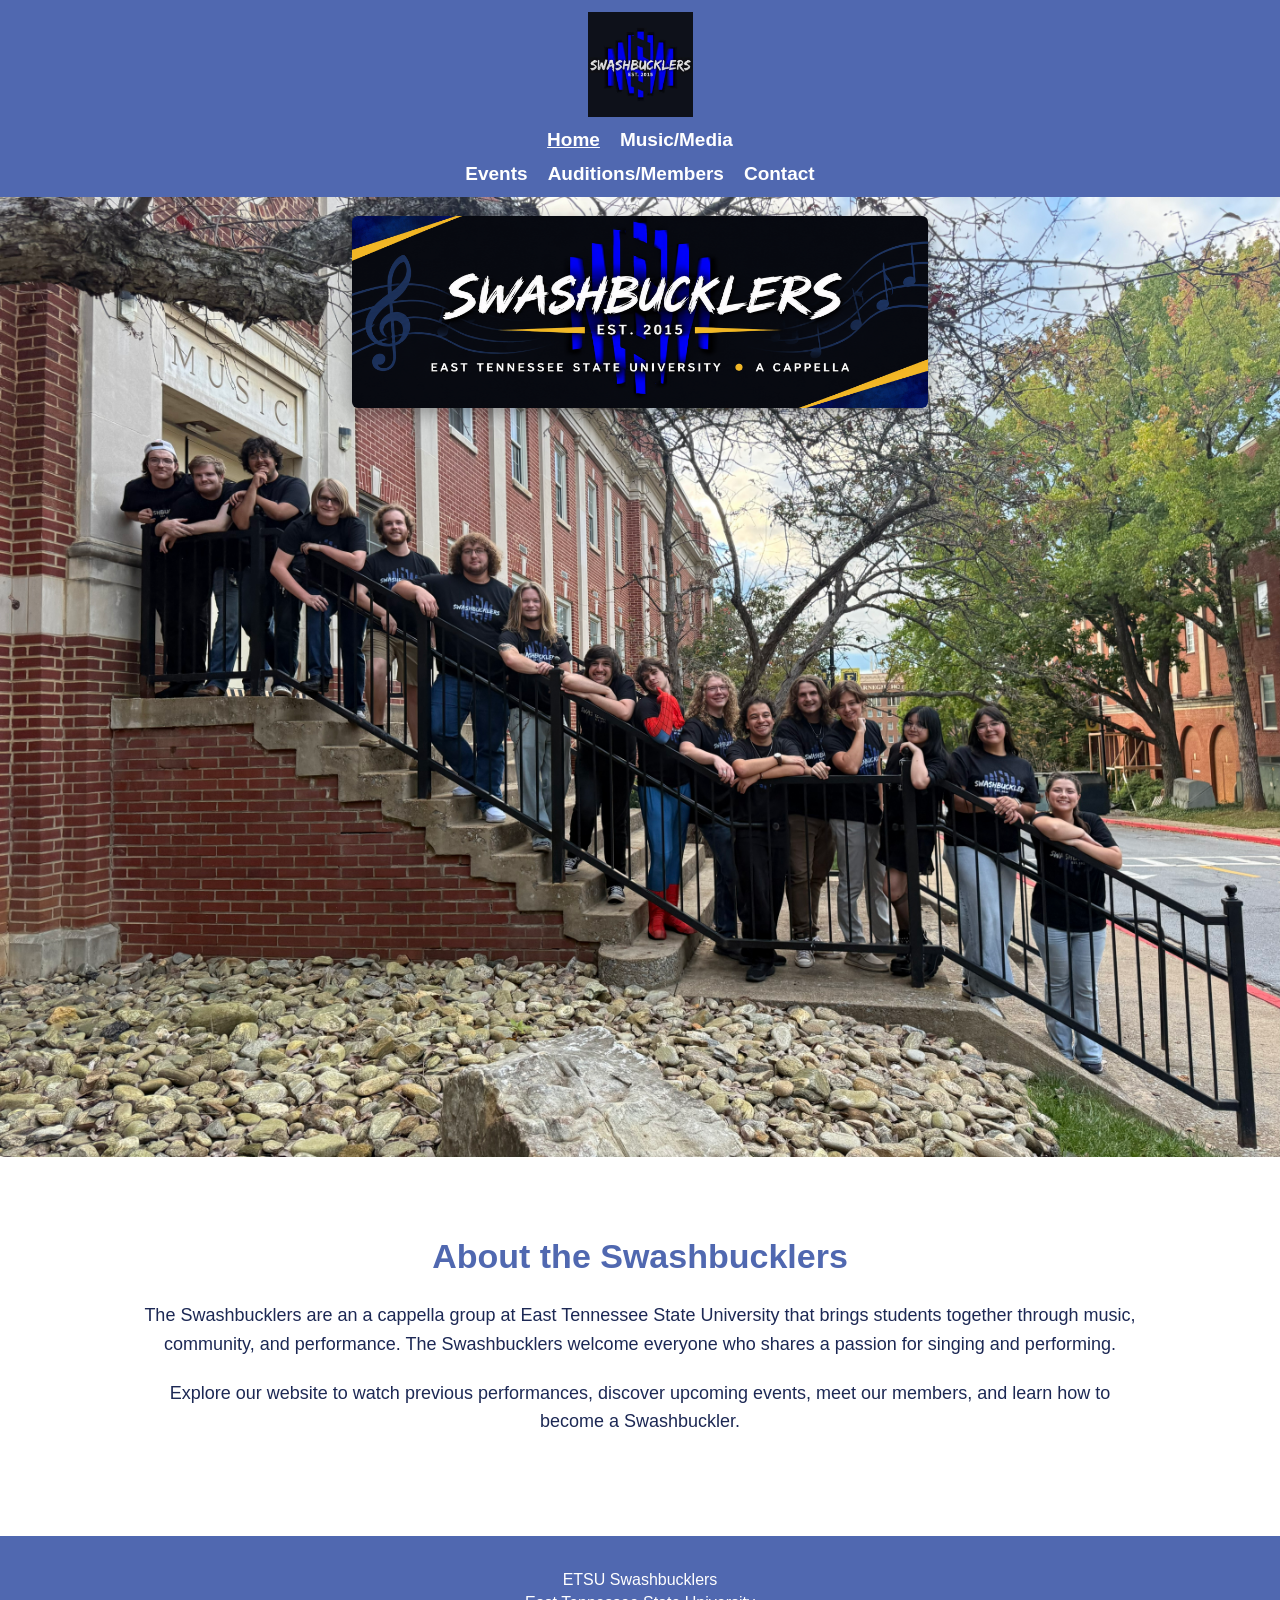
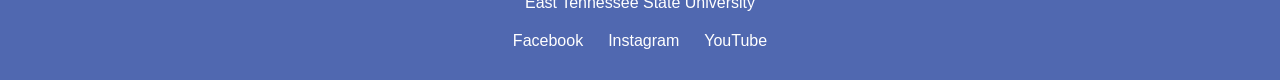
<file: index.html>
<!DOCTYPE html>
<html lang="en">
<head>
    <meta charset="UTF-8">
    <meta name="viewport" content="width=device-width, initial-scale=1.0">
    <title>ETSU Swashbucklers</title>
    <link rel="stylesheet" href="css/style.css">
    <link rel="icon" type="image/jpeg" href="images/swashlogo.jpg">
</head>
<body>

    <!-- Fixed Navigation Bar -->
    <header>
        <nav aria-label="Main navigation">

            <div class="nav-left">
                <a href="index.html" aria-current="page">Home</a>
                <a href="music.html">Music/Media</a>
            </div>

            <a href="index.html" class="nav-logo">
                <img src="images/swashlogo.jpg" alt="ETSU Swashbucklers Logo">
            </a>

            <div class="nav-right">
                <a href="events.html">Events</a>
                <a href="audition.html">Auditions/Members</a>
                <a href="contact.html">Contact</a>
            </div>

        </nav>
    </header>

    <main>

        <!-- Group Photograph and Banner -->
        <div class="hero">
            <img class="group-photo" src="images/stairs1.jpg" alt="Group photograph of the ETSU Swashbucklers">

            <h1 class="banner">
                <img src="images/Swashbanner.png" alt="Swashbucklers - East Tennessee State University A Cappella, Established 2015">
            </h1>
        </div>

        <!-- About Section -->
        <section id="about">
            <h2>About the Swashbucklers</h2>
            <p>The Swashbucklers are an a cappella group at East Tennessee State University that brings students together through music, community, and performance. The Swashbucklers welcome everyone who shares a passion for singing and performing.</p>
            <p>Explore our website to watch previous performances, discover upcoming events, meet our members, and learn how to become a Swashbuckler.</p>
        </section>

    </main>

    <!-- Footer -->
    <footer>
        <p>ETSU Swashbucklers</p>
        <p>East Tennessee State University</p>

        <div class="footer-social">
            <a href="https://www.facebook.com/Etsuswashbucklers/" target="_blank" rel="noopener noreferrer">Facebook</a>
            <a href="https://www.instagram.com/etsuswashbucklers/" target="_blank" rel="noopener noreferrer">Instagram</a>
            <a href="https://www.youtube.com/@etsuswashbucklers7863" target="_blank" rel="noopener noreferrer">YouTube</a>
        </div>
    </footer>

</body>
</html>
</file>
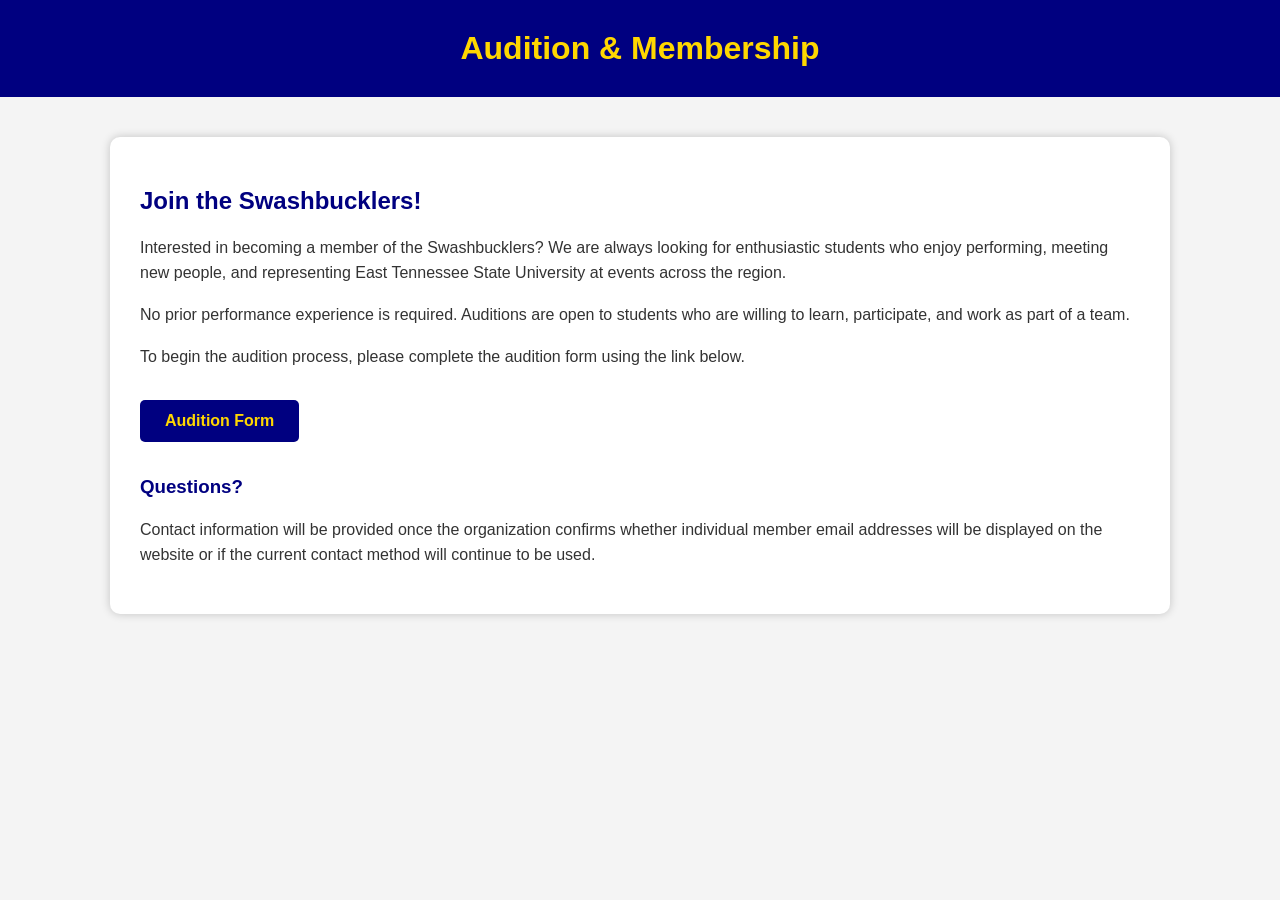
<file: audition.html>
<!DOCTYPE html>
<html lang="en">
<head>
    <meta charset="UTF-8">
    <meta name="viewport" content="width=device-width, initial-scale=1.0">
    <title>Audition & Membership | Swashbucklers</title>
<link rel="stylesheet" href="audition.css">
    <link rel="stylesheet" href="audition.css">
</head>

<body>

    <header>
        <h1>Audition & Membership</h1>
    </header>

    <section id="audition">
        <h2>Join the Swashbucklers!</h2>

        <p>
            Interested in becoming a member of the Swashbucklers? We are always
            looking for enthusiastic students who enjoy performing, meeting new
            people, and representing East Tennessee State University at events
            across the region.
        </p>

        <p>
            No prior performance experience is required. Auditions are open to
            students who are willing to learn, participate, and work as part of
            a team.
        </p>

        <p>
            To begin the audition process, please complete the audition form
            using the link below.
        </p>

        <a class="button" href="#" target="_blank">
            Audition Form
        </a>

        <h3>Questions?</h3>

        <p>
            Contact information will be provided once the organization confirms
            whether individual member email addresses will be displayed on the
            website or if the current contact method will continue to be used.
        </p>
    </section>

</body>
</html>
</file>
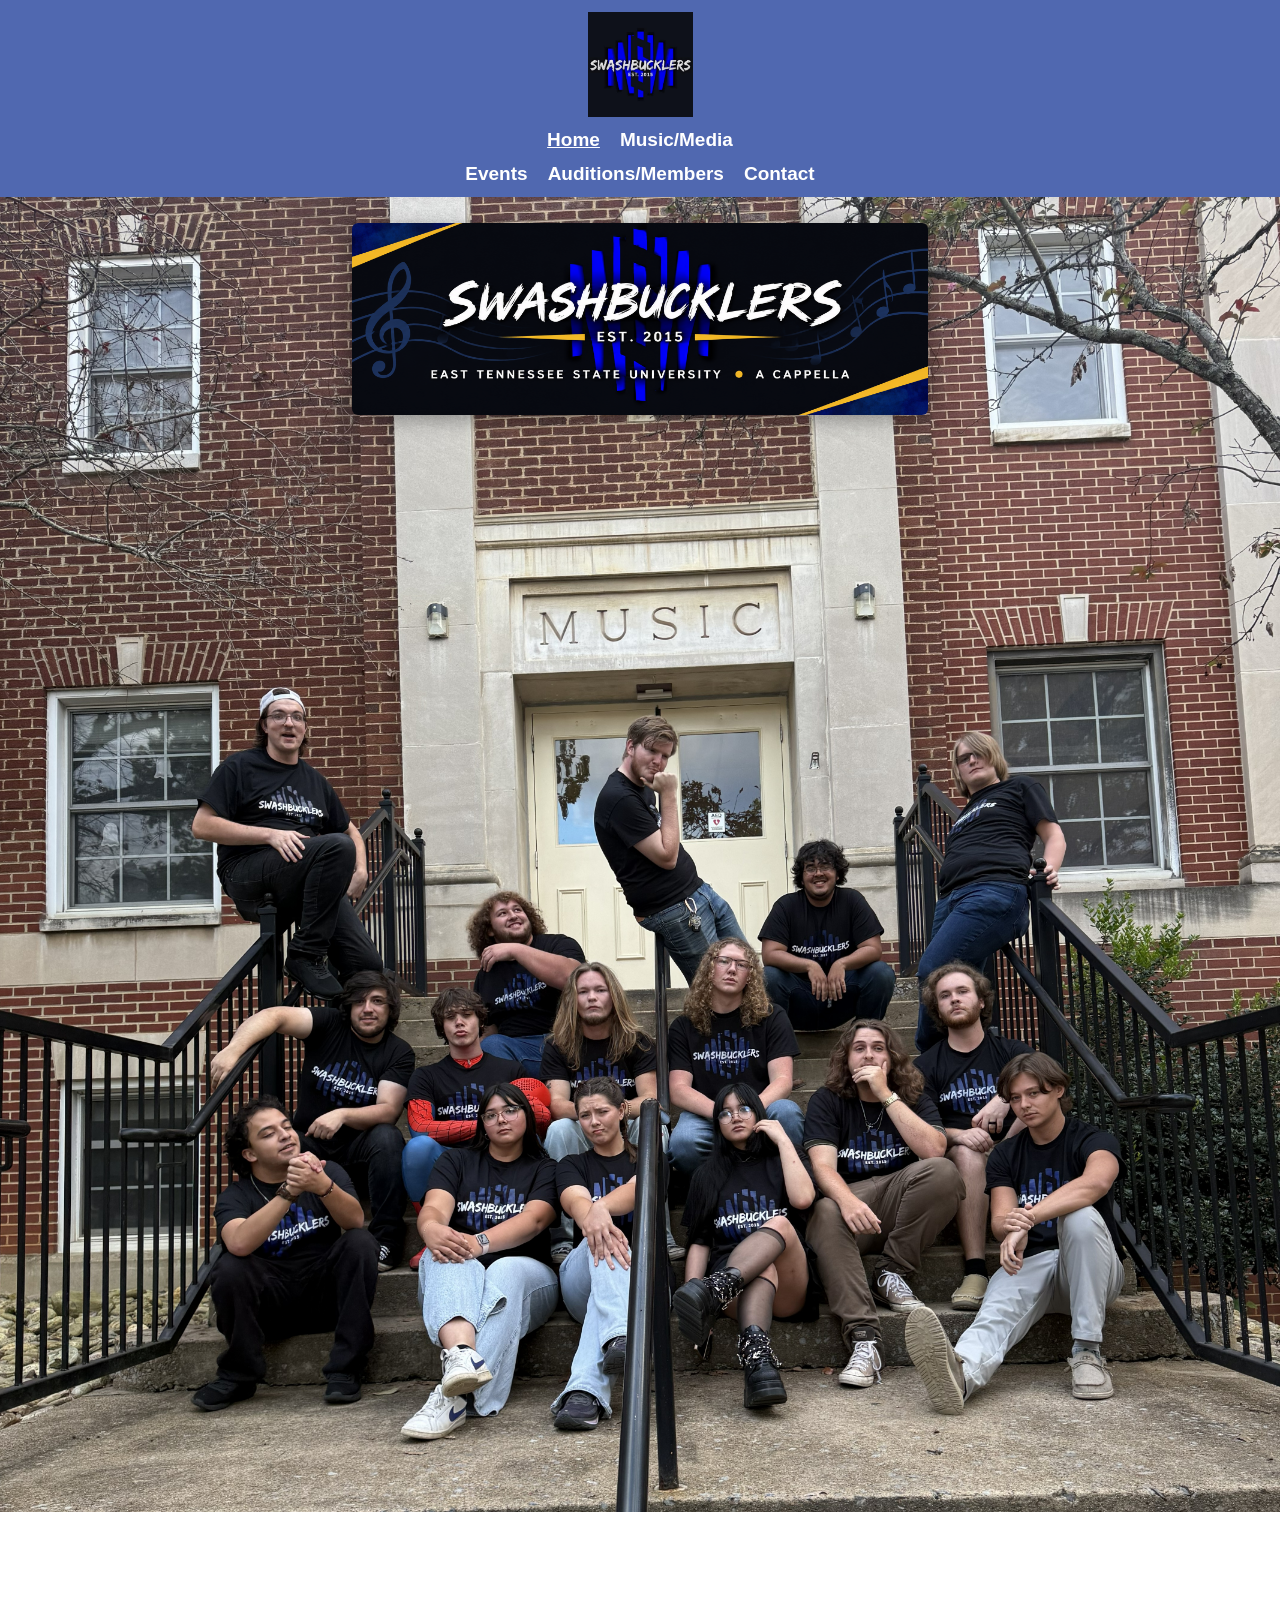
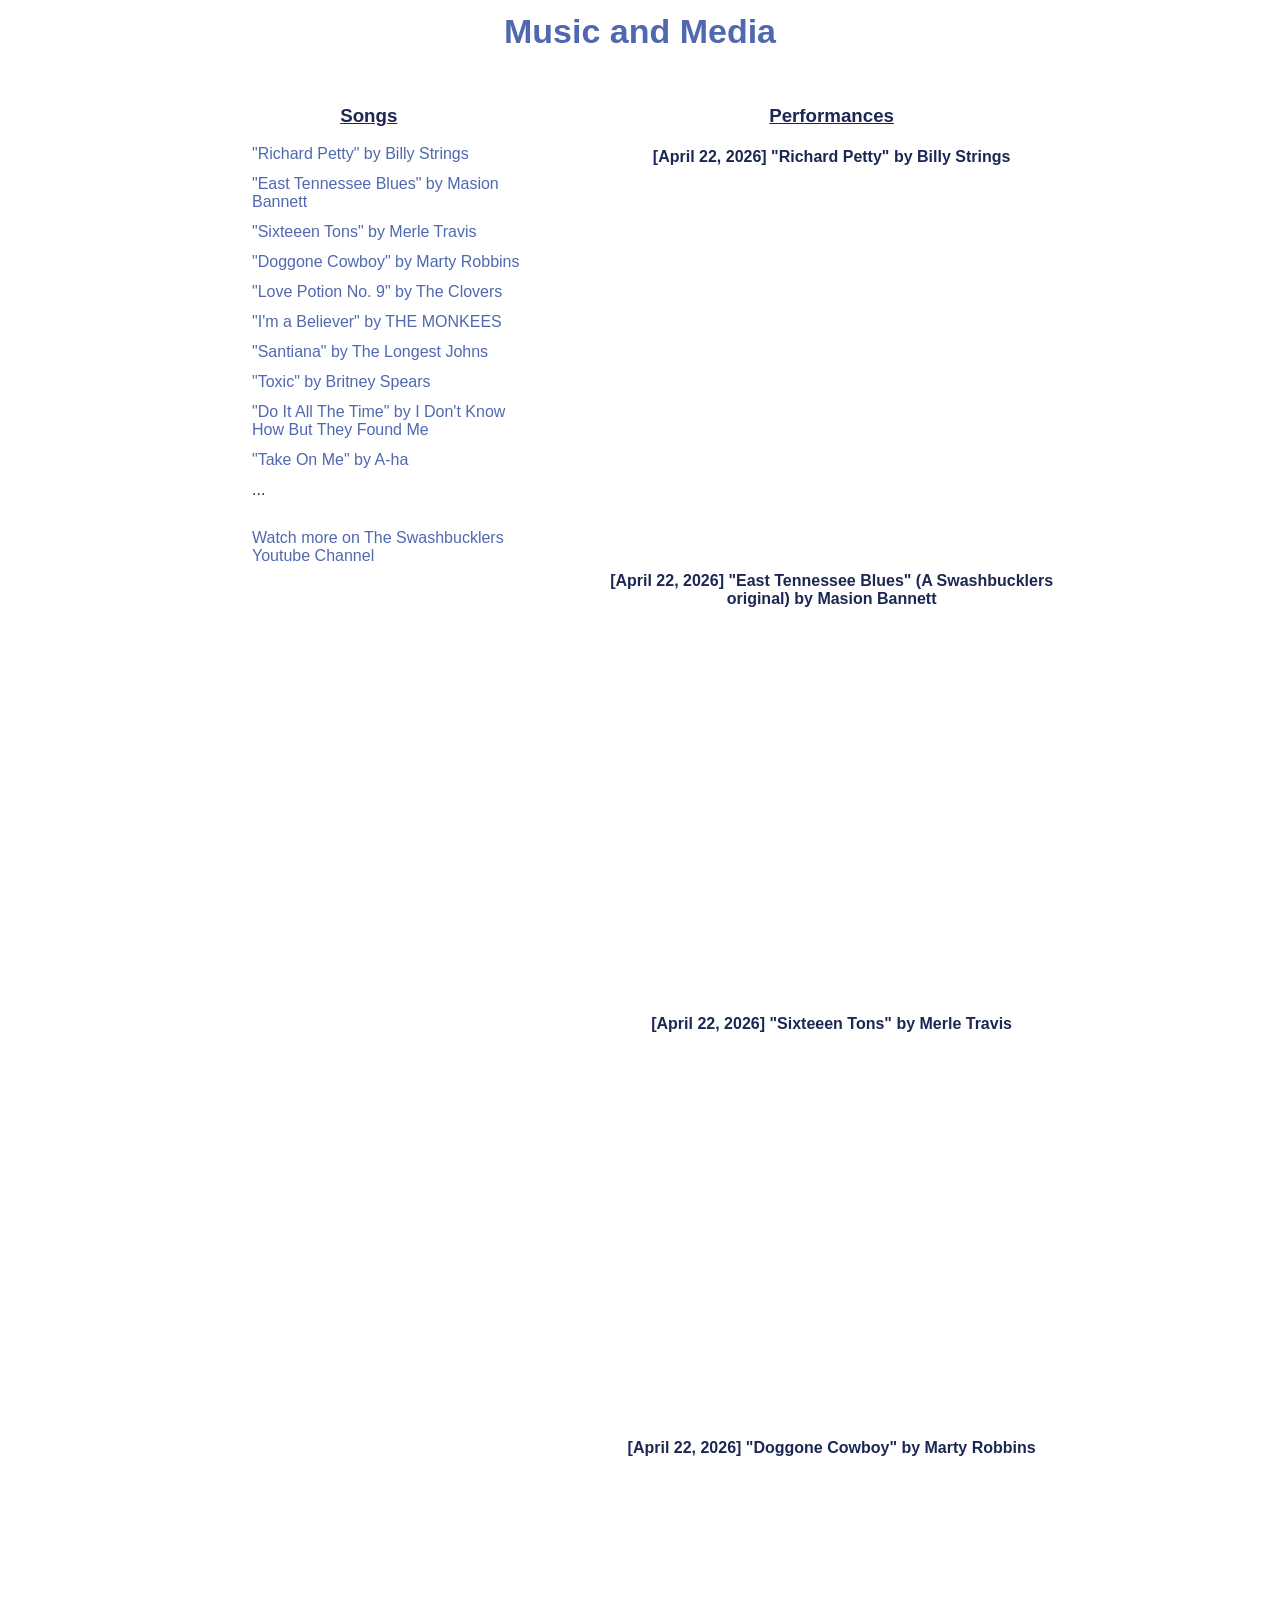
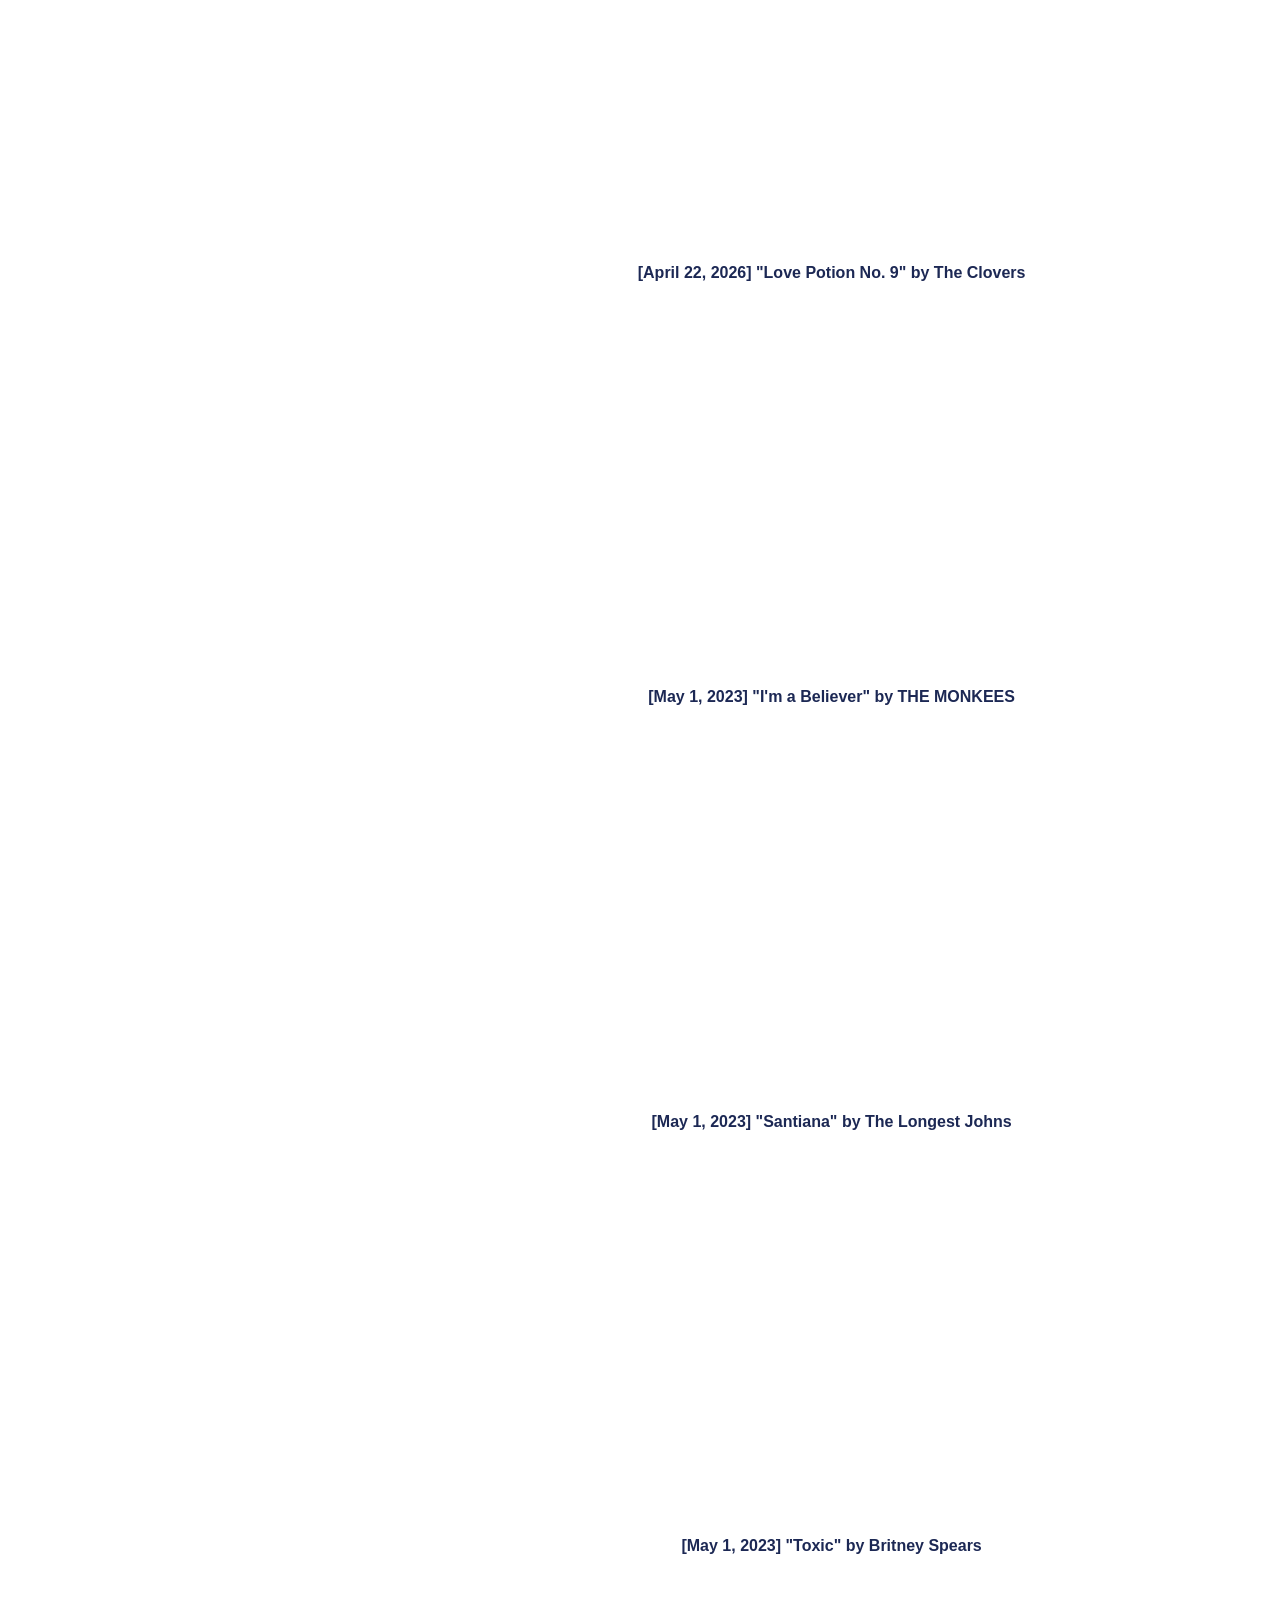
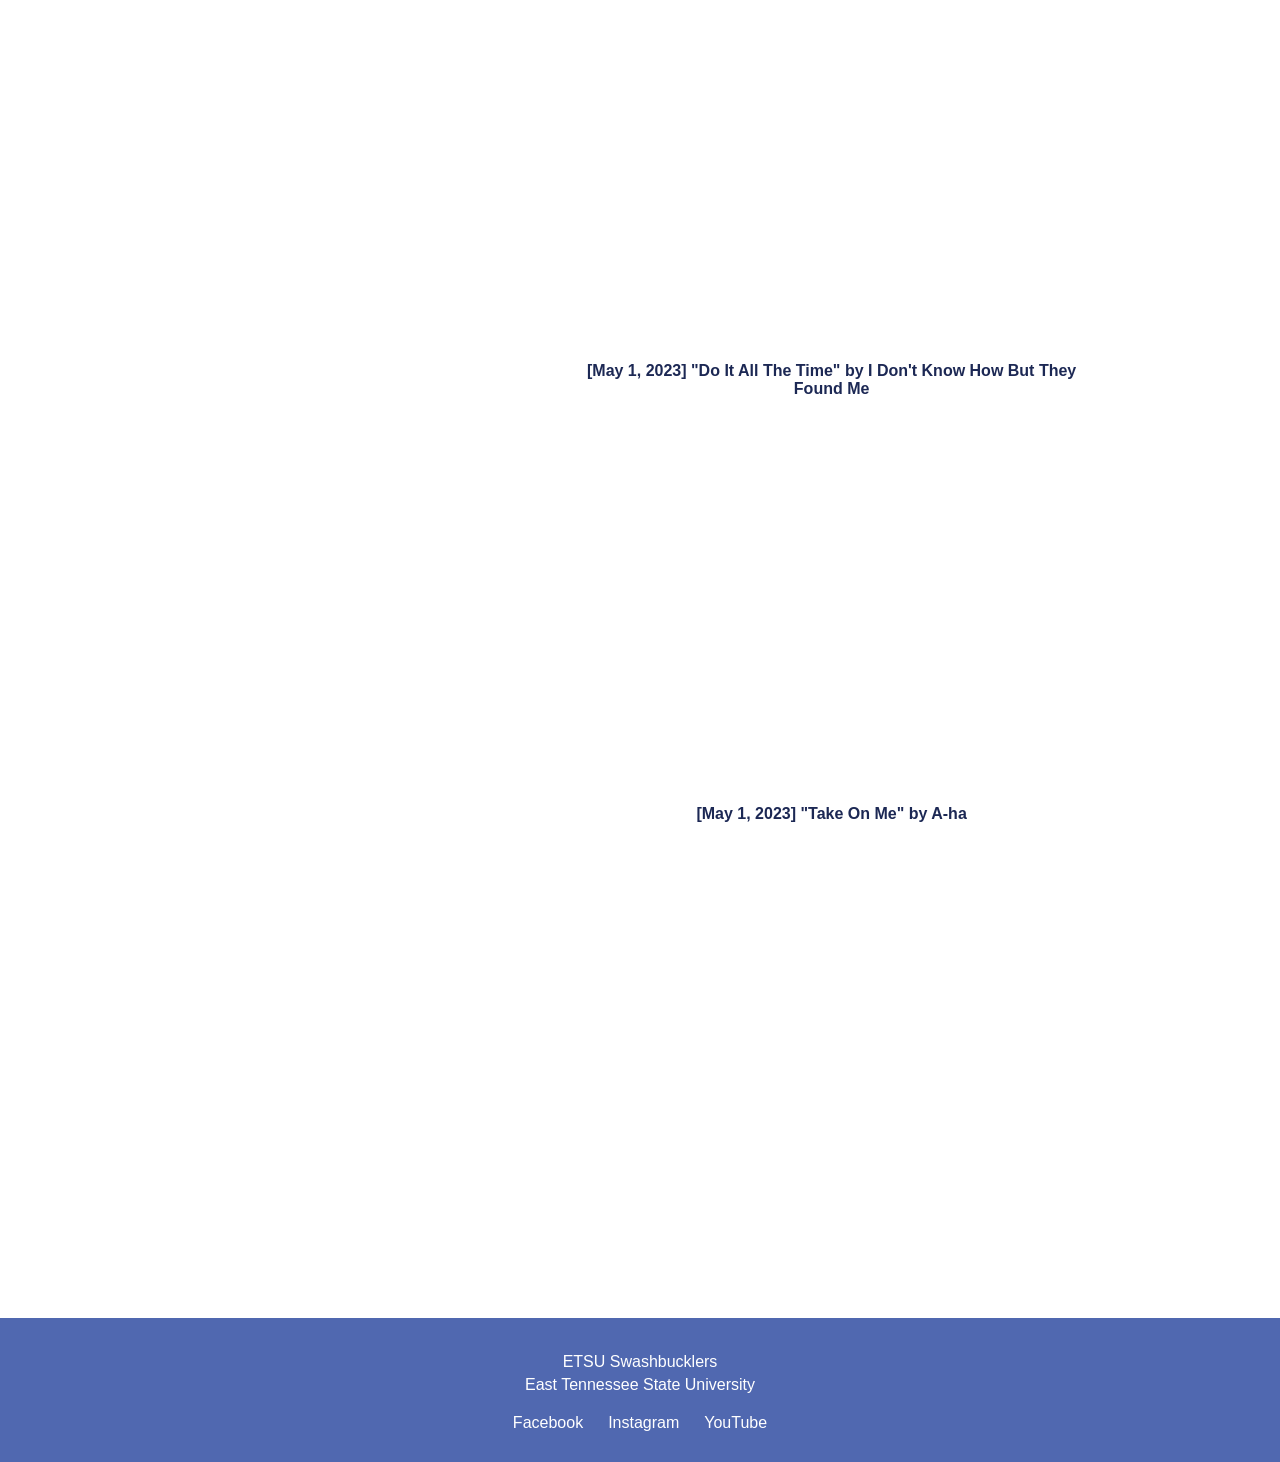
<file: music.html>
<!DOCTYPE html>
<html lang="en">
<head>
    <meta charset="UTF-8">
    <meta name="viewport" content="width=device-width, initial-scale=1.0">
    <title>ETSU Swashbucklers</title>
    <link rel="stylesheet" href="css/style.css">
    <link rel="icon" type="image/jpeg" href="images/swashlogo.jpg">
</head>
<body>

    <!-- Fixed Navigation Bar -->
    <header>
        <nav aria-label="Main navigation">

            <div class="nav-left">
                <a href="index.html" aria-current="page">Home</a>
                <a href="music.html">Music/Media</a>
            </div>

            <a href="index.html" class="nav-logo">
                <img src="images/swashlogo.jpg" alt="ETSU Swashbucklers Logo">
            </a>

            <div class="nav-right">
                <a href="events.html">Events</a>
                <a href="audition.html">Auditions/Members</a>
                <a href="contact.html">Contact</a>
            </div>

        </nav>
    </header>

    <main>
        <div class="hero">
            
            <img class="group-photo" src="images/stairs2.jpg" alt="Group photograph of the ETSU Swashbucklers">
            <h1 class="banner">
                <img src="images/Swashbanner.png" alt="Swashbucklers - East Tennessee State University A Cappella, Established 2015">
            </h1>
        </div>

        <section id="music-container">
            <h2>Music and Media</h2>
            <article id="music-left">
                <h3 style="text-align: center; text-decoration: underline;">Songs</h3>
                <ul id="music-list">
                    <li><a href="#RichardPetty">"Richard Petty" by Billy Strings</a></li>
                    <li><a href="#ETB">"East Tennessee Blues" by Masion Bannett</a></li>
                    <li><a href="#SixteenTons">"Sixteeen Tons" by Merle Travis</a></li>
                    <li><a href="#DC">"Doggone Cowboy" by Marty Robbins</a></li>
                    <li><a href="#No9">"Love Potion No. 9" by The Clovers</a></li>
                    <li><a href="#IAB">"I'm a Believer" by THE MONKEES</a></li>
                    <li><a href="#Santiana">"Santiana" by The Longest Johns</a></li>
                    <li><a href="#Toxic">"Toxic" by Britney Spears</a></li>
                    <li><a href="#DIATT">"Do It All The Time" by I Don't Know How But They Found Me</a></li>
                    <li><a href="#TOM">"Take On Me" by A-ha</a></li>
                    <li>...</li>
                    <br>
                    <li><a href="https://www.youtube.com/@etsuswashbucklers7863">Watch more on The Swashbucklers Youtube Channel</a></li>
                    
                </ul>
            </article>
            <article id="music-right">
                <h3 style="text-decoration: underline;">Performances</h3>
                <h4 id="RichardPetty">[April 22, 2026] "Richard Petty" by Billy Strings</h4>
                <iframe width="640" height="360" src="https://www.youtube.com/embed/Ca1kHXNxHO0?si=m7Gdh7lOvlFGUsbJ" title="YouTube video player" frameborder="0" allow="accelerometer; autoplay; clipboard-write; encrypted-media; gyroscope; picture-in-picture; web-share" referrerpolicy="strict-origin-when-cross-origin" allowfullscreen></iframe>
                <h4 id="ETB">[April 22, 2026] "East Tennessee Blues" (A Swashbucklers original) by Masion Bannett</h4>
                <iframe width="560" height="315" src="https://www.youtube.com/embed/bF9USl-LkMs?si=I-k_SBIK_EanTy5Z" title="YouTube video player" frameborder="0" allow="accelerometer; autoplay; clipboard-write; encrypted-media; gyroscope; picture-in-picture; web-share" referrerpolicy="strict-origin-when-cross-origin" allowfullscreen></iframe>
                <h4 id="SixteenTons">[April 22, 2026] "Sixteeen Tons" by Merle Travis</h4>
                <iframe width="560" height="315" src="https://www.youtube.com/embed/NcNxydYsmB8?si=S3t3juGRQX6PdvBb" title="YouTube video player" frameborder="0" allow="accelerometer; autoplay; clipboard-write; encrypted-media; gyroscope; picture-in-picture; web-share" referrerpolicy="strict-origin-when-cross-origin" allowfullscreen></iframe>
                <h4 id="DC">[April 22, 2026] "Doggone Cowboy" by Marty Robbins</h4>
                <iframe width="560" height="315" src="https://www.youtube.com/embed/5kes3OqUSAA?si=8v2JiC8YZTFUzyva" title="YouTube video player" frameborder="0" allow="accelerometer; autoplay; clipboard-write; encrypted-media; gyroscope; picture-in-picture; web-share" referrerpolicy="strict-origin-when-cross-origin" allowfullscreen></iframe>
                <h4 id="No9">[April 22, 2026] "Love Potion No. 9" by The Clovers</h4>
                <iframe width="560" height="315" src="https://www.youtube.com/embed/JaZOpA_2dsk?si=Y25jDZKW8fDg-Aae" title="YouTube video player" frameborder="0" allow="accelerometer; autoplay; clipboard-write; encrypted-media; gyroscope; picture-in-picture; web-share" referrerpolicy="strict-origin-when-cross-origin" allowfullscreen></iframe>
                <h4 id="IAB">[May 1, 2023] "I'm a Believer" by THE MONKEES</h4>
                <iframe width="560" height="315" src="https://www.youtube.com/embed/szniHMgNLeU?si=x8ptAOtof5nXRL5W" title="YouTube video player" frameborder="0" allow="accelerometer; autoplay; clipboard-write; encrypted-media; gyroscope; picture-in-picture; web-share" referrerpolicy="strict-origin-when-cross-origin" allowfullscreen></iframe>
                <h4 id="Santiana">[May 1, 2023] "Santiana" by The Longest Johns</h4>
                <iframe width="560" height="315" src="https://www.youtube.com/embed/bVr7TLxhiF0?si=MtGC1DrQbvwbTJH1" title="YouTube video player" frameborder="0" allow="accelerometer; autoplay; clipboard-write; encrypted-media; gyroscope; picture-in-picture; web-share" referrerpolicy="strict-origin-when-cross-origin" allowfullscreen></iframe>
                <h4 id="Toxic">[May 1, 2023] "Toxic" by Britney Spears</h4>
                <iframe width="560" height="315" src="https://www.youtube.com/embed/iNEfzyFa4ro?si=sXObX_LkwgxjNi6W" title="YouTube video player" frameborder="0" allow="accelerometer; autoplay; clipboard-write; encrypted-media; gyroscope; picture-in-picture; web-share" referrerpolicy="strict-origin-when-cross-origin" allowfullscreen></iframe>
                <h4 id="DIATT">[May 1, 2023] "Do It All The Time" by I Don't Know How But They Found Me</h4>
                <iframe width="560" height="315" src="https://www.youtube.com/embed/bvJjtnXnL-s?si=B9VqhHeYgjX99J8a" title="YouTube video player" frameborder="0" allow="accelerometer; autoplay; clipboard-write; encrypted-media; gyroscope; picture-in-picture; web-share" referrerpolicy="strict-origin-when-cross-origin" allowfullscreen></iframe>
                <h4 id="TOM">[May 1, 2023] "Take On Me" by A-ha</h4>
                <iframe width="560" height="315" src="https://www.youtube.com/embed/AKkcoo19PwE?si=PzJ2l26EldA_ibgu" title="YouTube video player" frameborder="0" allow="accelerometer; autoplay; clipboard-write; encrypted-media; gyroscope; picture-in-picture; web-share" referrerpolicy="strict-origin-when-cross-origin" allowfullscreen></iframe>
                
            </article>
        
        </section>
        


    </main>

    
    <!-- Footer -->
    <footer>
        <p>ETSU Swashbucklers</p>
        <p>East Tennessee State University</p>

        <div class="footer-social">
            <a href="https://www.facebook.com/Etsuswashbucklers/" target="_blank" rel="noopener noreferrer">Facebook</a>
            <a href="https://www.instagram.com/etsuswashbucklers/" target="_blank" rel="noopener noreferrer">Instagram</a>
            <a href="https://www.youtube.com/@etsuswashbucklers7863" target="_blank" rel="noopener noreferrer">YouTube</a>
        </div>
    </footer>

</body>
</html>
</file>
<file: css/style.css>
/* General Styling */
html { scroll-behavior: smooth; scroll-padding-top: 190px; }
body { margin: 0; font-family: Arial, sans-serif; color: #1C2854; background: white; }

/* Navigation Bar */
header {
    background: #5068B0;
    position: fixed;
    inset: 0 0 auto;
    height: 175px;
    z-index: 1000;
    box-sizing: border-box;
    padding: 10px 30px;
}
nav {
    display: grid;
    grid-template-columns: minmax(0, 1fr) 170px minmax(0, 1fr);
    align-items: center;
    gap: 20px;
    max-width: 1800px;
    height: 100%;
    margin: auto;
}
.nav-left, .nav-right { display: flex; align-items: center; justify-content: space-evenly; gap: 15px; min-width: 0; }
nav a { color: white; text-decoration: none; font-size: 23px; font-weight: bold; white-space: nowrap; }
nav a:hover, nav a:focus-visible, nav a[aria-current="page"] { text-decoration: underline; }

/* Center Logo */
.nav-logo { display: flex; justify-content: center; align-items: center; }
.nav-logo img { width: 150px; height: 150px; object-fit: contain; }

/* Homepage */
main { padding-top: 175px; }
.hero { position: relative; background: #1C2854; }
.group-photo, .banner img { display: block; width: 100%; height: auto; }
.banner {
    position: absolute;
    top: 2%;
    left: 50%;
    transform: translateX(-50%);
    width: 45%;
    max-width: 850px;
    margin: 0;
}
.banner img { border-radius: 6px; box-shadow: 0 5px 20px rgba(0,0,0,.35); }

/* Page Sections */
section { padding: 80px 30px; text-align: center; }
section h2 { color: #5068B0; font-size: 34px; margin: 0 0 25px; }
section p { font-size: 18px; line-height: 1.6; max-width: 1000px; margin: 20px auto; }
.light-section { background: #F2F2F2; }

/* YouTube Video */
.video-container { max-width: 800px; aspect-ratio: 16 / 9; margin: 35px auto; overflow: hidden; border-radius: 8px; box-shadow: 0 5px 18px rgba(0,0,0,.18); }
.video-container iframe { display: block; width: 100%; height: 100%; border: none; }

/* Social Media */
.social-links, .footer-social { display: flex; justify-content: center; flex-wrap: wrap; gap: 25px; margin-top: 20px; }
.social-links a, .social-button { display: inline-block; background: #5068B0; color: white; padding: 14px 28px; border-radius: 6px; text-decoration: none; font-size: 17px; font-weight: bold; transition: background-color .2s, color .2s; }
.social-links a:hover, .social-links a:focus-visible, .social-button:hover, .social-button:focus-visible { background: #FFC72C; color: #1C2854; }

/* Footer */
footer { background: #5068B0; color: white; text-align: center; padding: 30px; }
footer p { margin: 5px; }
.footer-social a { color: white; text-decoration: none; font-size: 16px; }
.footer-social a:hover, .footer-social a:focus-visible { text-decoration: underline; }

/* Tablet Screens */
@media (max-width: 1450px) {
    header { position: sticky; height: auto; padding: 12px 15px; }
    nav { grid-template-columns: 1fr; justify-items: center; gap: 12px; }
    nav a { font-size: 19px; }
    .nav-logo { grid-row: 1; }
    .nav-logo img { width: 105px; height: 105px; }
    .nav-left, .nav-right { justify-content: center; flex-wrap: wrap; gap: 20px; }
    main { padding-top: 0; }
    html { scroll-padding-top: 220px; }
}

/* Mobile Screens */
@media (max-width: 600px) {
    nav a { font-size: 15px; }
    .banner { width: 55%; }
    section { padding: 60px 20px; }
    section h2 { font-size: 28px; }
    section p { font-size: 16px; }
    .social-links { gap: 12px; }
    .social-links a, .social-button { font-size: 15px; padding: 12px 20px; }
}

/* Accessibility */
@media (prefers-reduced-motion: reduce) {
    html { scroll-behavior: auto; }
    .social-links a, .social-button { transition: none; }
}

/*music.css*/

article#music-left{
    text-align: left;
    padding: 10px;
    float: left;
    width: 35%;
    padding-left: 20px;
}

article#music-right{
    padding: 10px;
    float: right;
    width: 55%;
}
#music-right a {
    text-decoration: none;
    color: #5068B0;
}
section::after {
    content: "";
    display: table;
    clear: both;
}
ul#music-list {
    list-style: none;
}

ul#music-list li {
    margin-top: 12px;
}

ul#music-list a {
    text-decoration: none;
    color: #5068B0;
}
ul#music-list a:hover {
    text-decoration: underline;
    color: black;
}

#music-container {
    width: 70%;
    max-width: 1500px;
    margin: 50px auto;
    padding: 50px;
    
}
iframe {
    width: 640px;
    height: 360px;
}
</file>
<file: audition.css>
/* audition.css
 *
 * Author: Jackson Byrd
 * Date: November 18, 2026
 * Purpose: Audition and Membership page for the Swashbucklers website
 */

body {
    margin: 0;
    padding: 0;
    font-family: Arial, Helvetica, sans-serif;
    background-color: #f4f4f4;
}

header {
    background-color: navy;
    color: gold;
    text-align: center;
    padding: 30px;
}

header h1 {
    margin: 0;
}

#audition {
    width: 80%;
    max-width: 1000px;
    margin: 40px auto;
    background-color: white;
    padding: 30px;
    border-radius: 10px;
    box-shadow: 0 0 10px rgba(0, 0, 0, .2);
}

#audition h2,
#audition h3 {
    color: navy;
}

#audition p {
    line-height: 1.6;
    color: #333;
}

.button {
    display: inline-block;
    background-color: navy;
    color: gold;
    text-decoration: none;
    padding: 12px 25px;
    border-radius: 5px;
    margin: 15px 0;
    font-weight: bold;
}

.button:hover {
    transition: .75s;
    background-color: gold;
    color: navy;
}
</file>
